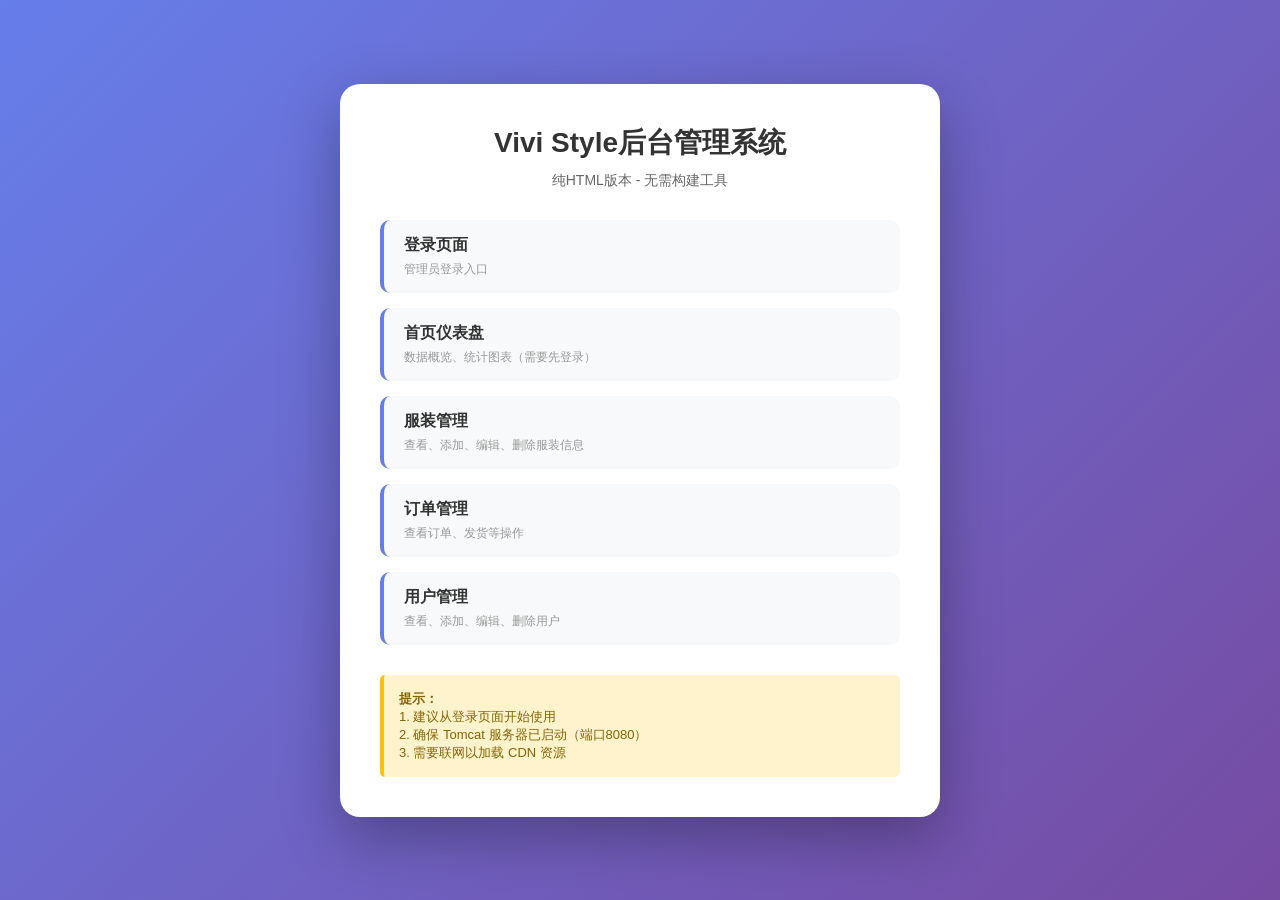
<file: wardrobe_admin/index.html>
<!DOCTYPE html>
<html lang="zh-CN">
<head>
    <meta charset="UTF-8">
    <meta name="viewport" content="width=device-width, initial-scale=1.0">
    <title>Vivi Style后台管理 - 导航</title>
    <style>
        * {
            margin: 0;
            padding: 0;
            box-sizing: border-box;
        }

        body {
            font-family: 'Microsoft YaHei', Arial, sans-serif;
            background: linear-gradient(135deg, #667eea 0%, #764ba2 100%);
            min-height: 100vh;
            display: flex;
            justify-content: center;
            align-items: center;
        }

        .container {
            background: white;
            border-radius: 20px;
            padding: 40px;
            box-shadow: 0 20px 60px rgba(0, 0, 0, 0.3);
            max-width: 600px;
            width: 90%;
        }

        h1 {
            text-align: center;
            color: #333;
            margin-bottom: 10px;
            font-size: 28px;
        }

        .subtitle {
            text-align: center;
            color: #666;
            margin-bottom: 30px;
            font-size: 14px;
        }

        .link-list {
            list-style: none;
        }

        .link-item {
            margin-bottom: 15px;
        }

        .link-item a {
            display: block;
            padding: 15px 20px;
            background: #f8f9fa;
            border-radius: 10px;
            text-decoration: none;
            color: #333;
            transition: all 0.3s ease;
            border-left: 4px solid #667eea;
        }

        .link-item a:hover {
            background: #667eea;
            color: white;
            transform: translateX(10px);
            box-shadow: 0 5px 15px rgba(102, 126, 234, 0.4);
        }

        .link-item .title {
            font-weight: bold;
            font-size: 16px;
            margin-bottom: 5px;
        }

        .link-item .desc {
            font-size: 12px;
            color: #999;
        }

        .link-item a:hover .desc {
            color: #e0e0e0;
        }

        .info {
            margin-top: 30px;
            padding: 15px;
            background: #fff3cd;
            border-left: 4px solid #ffc107;
            border-radius: 5px;
            font-size: 13px;
            color: #856404;
        }
    </style>
</head>
<body>
    <div class="container">
        <h1>Vivi Style后台管理系统</h1>
        <p class="subtitle">纯HTML版本 - 无需构建工具</p>

        <ul class="link-list">
            <li class="link-item">
                <a href="login.html">
                    <div class="title">登录页面</div>
                    <div class="desc">管理员登录入口</div>
                </a>
            </li>
            <li class="link-item">
                <a href="home.html">
                    <div class="title">首页仪表盘</div>
                    <div class="desc">数据概览、统计图表（需要先登录）</div>
                </a>
            </li>
            <li class="link-item">
                <a href="clothes-manage.html">
                    <div class="title">服装管理</div>
                    <div class="desc">查看、添加、编辑、删除服装信息</div>
                </a>
            </li>
            <li class="link-item">
                <a href="order-manage.html">
                    <div class="title">订单管理</div>
                    <div class="desc">查看订单、发货等操作</div>
                </a>
            </li>
            <li class="link-item">
                <a href="user-manage.html">
                    <div class="title">用户管理</div>
                    <div class="desc">查看、添加、编辑、删除用户</div>
                </a>
            </li>
        </ul>

        <div class="info">
            <strong>提示：</strong><br>
            1. 建议从登录页面开始使用<br>
            2. 确保 Tomcat 服务器已启动（端口8080）<br>
            3. 需要联网以加载 CDN 资源
        </div>
    </div>
</body>
</html>
</file>
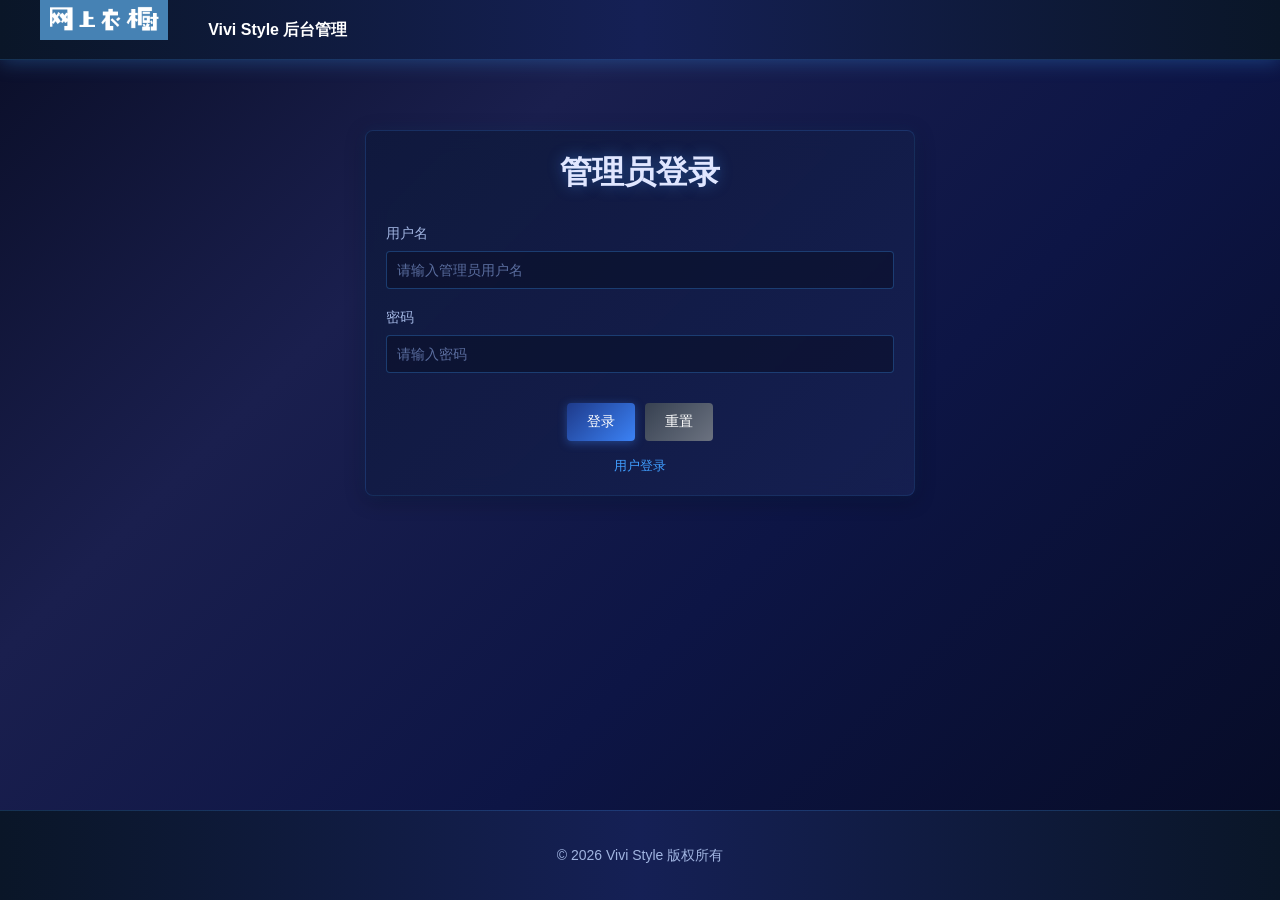
<file: wardrobe_admin/clothes-manage.html>
<!DOCTYPE html>
<html lang="zh-CN">
<head>
    <meta charset="UTF-8">
    <meta name="viewport" content="width=device-width, initial-scale=1.0">
    <title>服装管理 - Vivi Style后台</title>
    <link rel="icon" href="favicon.ico">
    <link rel="stylesheet" href="../wardrobe_user/css/style.css">
    <style>
        .admin-header {
            background-color: #4682B4; height: 60px; display: flex; align-items: center;
            padding: 0 20px; box-shadow: 0 2px 4px rgba(0,0,0,0.1);
        }
        .admin-header .title { color: #fff; font-size: 18px; font-weight: bold; }
        .admin-header .nav-links { margin-left: 40px; display: flex; gap: 20px; }
        .admin-header .nav-links a { color: rgba(255,255,255,0.8); text-decoration: none; font-size: 14px; }
        .admin-header .nav-links a:hover, .admin-header .nav-links a.active { color: #fff; }
        .admin-header .user-info { margin-left: auto; color: #fff; font-size: 13px; }
        .admin-header .user-info a { color: rgba(255,255,255,0.8); text-decoration: none; margin-left: 10px; }
        .admin-header .user-info a:hover { color: #fff; }
        .toolbar { display: flex; justify-content: space-between; align-items: center; margin-bottom: 20px; gap: 10px; flex-wrap: wrap; }
        .toolbar-left { display: flex; align-items: center; gap: 10px; flex-wrap: wrap; }
        .toolbar-left select { padding: 8px 12px; border: 1px solid #dcdfe6; border-radius: 4px; font-size: 14px; color: #606266; }
        .modal-overlay { display: none; position: fixed; top:0; left:0; right:0; bottom:0; background: rgba(0,0,0,0.4); z-index:1000; justify-content:center; align-items:center; }
        .modal-overlay.active { display: flex; }
        .modal-box { background:#fff; border-radius:8px; padding:30px; width:480px; max-width:90%; box-shadow:0 4px 20px rgba(0,0,0,0.2); max-height:90vh; overflow-y:auto; }
        .modal-box h2 { margin-bottom:20px; color:#333; }
        .modal-box .form-group { margin-bottom:15px; }
        .modal-box .form-group select { width:100%; padding:10px; border:1px solid #dcdfe6; border-radius:4px; font-size:14px; }
        .cloth-table { width:100%; border-collapse:collapse; background:#fff; box-shadow:0 2px 12px rgba(0,0,0,0.1); }
        .cloth-table th, .cloth-table td { padding:10px 8px; text-align:left; border-bottom:1px solid #ebeef5; font-size:13px; }
        .cloth-table th { background-color:#f5f7fa; color:#606266; font-weight:bold; }
        .cloth-table tr:hover { background-color:#f5f7fa; }
        .cloth-table .thumb { width:50px; height:50px; object-fit:cover; border-radius:4px; }
        .pagination { display:flex; justify-content:center; align-items:center; gap:5px; margin-top:20px; }
        .pagination button { padding:6px 12px; border:1px solid #dcdfe6; background:#fff; border-radius:4px; cursor:pointer; color:#606266; font-size:13px; }
        .pagination button:hover { border-color:#409EFF; color:#409EFF; }
        .pagination button.active { background:#409EFF; color:#fff; border-color:#409EFF; }
        .pagination button:disabled { opacity:0.5; cursor:not-allowed; }
        .pagination .page-info { margin:0 10px; color:#606266; font-size:13px; }
        .pagination select { padding:6px 8px; border:1px solid #dcdfe6; border-radius:4px; color:#606266; font-size:13px; }
        .action-btn { padding:4px 12px; font-size:12px; cursor:pointer; border:none; border-radius:4px; }
        .action-btn.edit { background-color:#409EFF; color:#fff; }
        .action-btn.edit:hover { background-color:#66b1ff; }
        .action-btn.delete { background-color:#F56C6C; color:#fff; margin-left:4px; }
        .action-btn.delete:hover { background-color:#f78989; }
        .img-preview { max-width:120px; margin-top:8px; border-radius:4px; }
    </style>
</head>
<body>
    <div class="admin-header">
        <span class="title">Vivi Style 后台管理</span>
        <div class="nav-links">
            <a href="home.html">首页</a>
            <a href="clothes-manage.html" class="active">服装管理</a>
            <a href="user-manage.html">用户管理</a>
            <a href="order-manage.html">订单管理</a>
        </div>
        <div class="user-info">
            <span id="admin-username"></span>
            <a href="login.html" onclick="logout()">退出登录</a>
        </div>
    </div>
    <div id="main-container">
        <div class="box-card">
            <div class="toolbar">
                <div class="toolbar-left">
                    <input type="text" id="search-input" class="search-input" placeholder="搜索服装名称" style="width:200px;">
                    <select id="search-type"><option value="">所有类型</option></select>
                    <select id="search-style"><option value="">所有风格</option></select>
                    <button class="el-button el-button--primary search-button" onclick="searchClothes()">搜索</button>
                </div>
                <button class="el-button el-button--primary" onclick="showAddModal()">添加服装</button>
            </div>
            <table class="cloth-table" id="cloth-table">
                <thead>
                    <tr><th>编号</th><th>图片</th><th>名称</th><th>类型</th><th>风格</th><th>价格</th><th>操作</th></tr>
                </thead>
                <tbody id="cloth-tbody"><tr><td colspan="7" class="text-center" style="padding:40px;color:#909399;">加载中...</td></tr></tbody>
            </table>
            <div class="pagination" id="pagination"></div>
        </div>
    </div>

    <div class="modal-overlay" id="add-modal">
        <div class="modal-box">
            <h2>添加服装</h2>
            <form id="add-form" onsubmit="submitAdd(event)">
                <div class="form-group">
                    <label>名称</label>
                    <input type="text" id="add-name" required placeholder="请输入服装名称">
                </div>
                <div class="form-group">
                    <label>类型</label>
                    <select id="add-type" required><option value="">请选择类型</option></select>
                </div>
                <div class="form-group">
                    <label>风格</label>
                    <select id="add-style" required><option value="">请选择风格</option></select>
                </div>
                <div class="form-group">
                    <label>价格</label>
                    <input type="number" id="add-price" step="0.01" required placeholder="请输入价格">
                </div>
                <div class="form-group">
                    <label>图片文件</label>
                    <input type="file" id="add-image" accept="image/*">
                    <div id="add-preview"></div>
                </div>
                <div class="form-actions">
                    <button type="submit" class="el-button el-button--primary">提交</button>
                    <button type="button" class="el-button el-button--info" onclick="closeModal('add-modal')">取消</button>
                </div>
            </form>
        </div>
    </div>

    <div class="modal-overlay" id="edit-modal">
        <div class="modal-box">
            <h2>编辑服装</h2>
            <form id="edit-form" onsubmit="submitEdit(event)">
                <input type="hidden" id="edit-id">
                <div class="form-group">
                    <label>名称</label>
                    <input type="text" id="edit-name" required placeholder="请输入服装名称">
                </div>
                <div class="form-group">
                    <label>类型</label>
                    <select id="edit-type" required><option value="">请选择类型</option></select>
                </div>
                <div class="form-group">
                    <label>风格</label>
                    <select id="edit-style" required><option value="">请选择风格</option></select>
                </div>
                <div class="form-group">
                    <label>价格</label>
                    <input type="number" id="edit-price" step="0.01" required placeholder="请输入价格">
                </div>
                <div class="form-group">
                    <label>更换图片（可选）</label>
                    <input type="file" id="edit-image" accept="image/*">
                    <div id="edit-preview"></div>
                </div>
                <div class="form-actions">
                    <button type="submit" class="el-button el-button--primary">保存</button>
                    <button type="button" class="el-button el-button--info" onclick="closeModal('edit-modal')">取消</button>
                </div>
            </form>
        </div>
    </div>

    <script src="admin-config.js"></script>
    <script src="admin-utils.js"></script>
    <script src="admin-api.js"></script>
    <script>
        var allClothes = [], allTypes = [], allStyles = [];
        var currentPage = 1, pageSize = 10;
        var selectedAddFile = null, selectedEditFile = null, editingId = null;

        function showMsg(msg, type) {
            var e = document.querySelector('.alert'); if (e) e.remove();
            var d = document.createElement('div'); d.className = 'alert alert-' + type; d.textContent = msg;
            document.body.insertBefore(d, document.body.firstChild);
            setTimeout(function(){ d.remove(); }, 3000);
        }

        function checkPermission() {
            var u = AdminUtils.getUser();
            if (!u) { window.location.href = 'login.html'; return false; }
            if (u.role !== 1) { showMsg('无权限', 'error'); setTimeout(function(){ window.location.href='../wardrobe_user/home.html'; },1500); return false; }
            document.getElementById('admin-username').textContent = u.userName + '，欢迎你';
            return true;
        }

        function logout() { AdminUtils.logout(); }

        function renderTable(list) {
            var tbody = document.getElementById('cloth-tbody');
            if (!list || list.length === 0) {
                tbody.innerHTML = '<tr><td colspan="7" class="text-center" style="padding:40px;color:#909399;">暂无数据</td></tr>';
                return;
            }
            tbody.innerHTML = list.map(function(c) {
                return '<tr><td>' + c.id + '</td>' +
                    '<td><img class="thumb" src="' + ADMIN_CONFIG.IMAGE_BASE_URL + c.image + '" onerror="this.src=\'../wardrobe_user/assets/logo.png\'"></td>' +
                    '<td>' + esc(c.clothName) + '</td>' +
                    '<td>' + esc(c.typeName) + '</td>' +
                    '<td>' + esc(c.style) + '</td>' +
                    '<td>￥' + parseFloat(c.price).toFixed(2) + '</td>' +
                    '<td><button class="action-btn edit" onclick="editCloth(' + c.id + ')">编辑</button>' +
                    '<button class="action-btn delete" onclick="deleteCloth(' + c.id + ')">删除</button></td></tr>';
            }).join('');
        }

        function esc(s) { return s ? String(s).replace(/&/g,'&amp;').replace(/</g,'&lt;').replace(/>/g,'&gt;').replace(/"/g,'&quot;') : ''; }

        function renderPagination(total) {
            var tp = Math.ceil(total / pageSize) || 1;
            var c = document.getElementById('pagination');
            if (tp <= 1) { c.innerHTML = '<span class="page-info">共 ' + total + ' 条</span>'; return; }
            var h = '<span class="page-info">共 ' + total + ' 条</span>';
            h += '<button onclick="goPage(1)"' + (currentPage===1?' disabled':'') + '>首页</button>';
            h += '<button onclick="goPage('+(currentPage-1)+')"' + (currentPage===1?' disabled':'') + '>上一页</button>';
            var s = Math.max(1, currentPage-2), e = Math.min(tp, s+4);
            for (var i = s; i <= e; i++) h += '<button class="'+(i===currentPage?'active':'')+'" onclick="goPage('+i+')">'+i+'</button>';
            h += '<button onclick="goPage('+(currentPage+1)+')"'+(currentPage===tp?' disabled':'')+'>下一页</button>';
            h += '<button onclick="goPage('+tp+')"'+(currentPage===tp?' disabled':'')+'>末页</button>';
            h += '<select onchange="pageSize=parseInt(this.value);currentPage=1;applyPage()">';
            [5,10,20].forEach(function(s){ h += '<option value="'+s+'"'+(pageSize===s?' selected':'')+'>'+s+'条/页</option>'; });
            h += '</select>';
            c.innerHTML = h;
        }

        function goPage(p) { currentPage = p; applyPage(); }

        function applyPage() {
            var start = (currentPage-1)*pageSize;
            renderTable(allClothes.slice(start, start+pageSize));
            renderPagination(allClothes.length);
        }

        async function loadClothes() {
            try { allClothes = await AdminAPI.getAllClothes() || []; currentPage = 1; applyPage(); }
            catch(e) { showMsg('获取服装列表失败', 'error'); }
        }

        async function loadFilters() {
            try {
                var types = await AdminAPI.allTypes();
                allTypes = types || [];
                var styles = await AdminAPI.allStyles();
                allStyles = styles || [];
                var opts = ['search-type','add-type','edit-type'];
                opts.forEach(function(id) {
                    var sel = document.getElementById(id);
                    sel.innerHTML = '<option value="">' + (id==='search-type'?'所有类型':'请选择类型') + '</option>';
                    allTypes.forEach(function(t){ sel.innerHTML += '<option value="'+t.id+'">'+esc(t.typeName)+'</option>'; });
                });
                var opts2 = ['search-style','add-style','edit-style'];
                opts2.forEach(function(id) {
                    var sel = document.getElementById(id);
                    sel.innerHTML = '<option value="">' + (id==='search-style'?'所有风格':'请选择风格') + '</option>';
                    allStyles.forEach(function(s){ sel.innerHTML += '<option value="'+esc(s)+'">'+esc(s)+'</option>'; });
                });
            } catch(e) { console.error('load filters error', e); }
        }

        async function searchClothes() {
            var name = document.getElementById('search-input').value.trim();
            var type = document.getElementById('search-type').value;
            var style = document.getElementById('search-style').value;
            if (!name && !type && !style) { loadClothes(); return; }

            try {
                // 支持多关键词搜索（空格分隔）
                var keywords = name.split(/\s+/).filter(function(k) { return k.length > 0; });
                var allResults = [];

                if (keywords.length > 1) {
                    // 多关键词：对每个关键词进行搜索
                    for (var i = 0; i < keywords.length; i++) {
                        var results = await AdminAPI.searchClothes({clothName: keywords[i], type: type, style: style}) || [];
                        allResults = allResults.concat(results);
                    }
                    // 去重
                    var seen = {};
                    allResults = allResults.filter(function(item) {
                        if (seen[item.id]) return false;
                        seen[item.id] = true;
                        return true;
                    });
                    // 按相关性排序
                    allResults.sort(function(a, b) {
                        var aMatch = keywords.filter(function(k) { return a.clothName.toLowerCase().includes(k.toLowerCase()); }).length;
                        var bMatch = keywords.filter(function(k) { return b.clothName.toLowerCase().includes(k.toLowerCase()); }).length;
                        return bMatch - aMatch;
                    });
                } else {
                    allResults = await AdminAPI.searchClothes({clothName: name, type: type, style: style}) || [];
                }

                allClothes = allResults;
                currentPage = 1; applyPage();
            } catch(e) { showMsg('搜索失败', 'error'); }
        }

        function showAddModal() {
            document.getElementById('add-form').reset();
            document.getElementById('add-preview').innerHTML = '';
            selectedAddFile = null;
            document.getElementById('add-modal').classList.add('active');
        }

        function closeModal(id) { document.getElementById(id).classList.remove('active'); }

        document.getElementById('add-image').addEventListener('change', function(e) {
            var f = e.target.files[0]; if (!f) return;
            selectedAddFile = f;
            var r = new FileReader();
            r.onload = function(ev) { document.getElementById('add-preview').innerHTML = '<img class="img-preview" src="'+ev.target.result+'">'; };
            r.readAsDataURL(f);
        });

        document.getElementById('edit-image').addEventListener('change', function(e) {
            var f = e.target.files[0]; if (!f) return;
            selectedEditFile = f;
            var r = new FileReader();
            r.onload = function(ev) { document.getElementById('edit-preview').innerHTML = '<img class="img-preview" src="'+ev.target.result+'">'; };
            r.readAsDataURL(f);
        });

        async function submitAdd(e) {
            e.preventDefault();
            var name = document.getElementById('add-name').value.trim();
            var typeId = document.getElementById('add-type').value;
            var style = document.getElementById('add-style').value;
            var price = document.getElementById('add-price').value;
            if (!name || !typeId || !style || !price) { showMsg('请填写完整信息', 'error'); return; }

            if (selectedAddFile) {
                try {
                    var uploadRes = await AdminAPI.uploadImage(selectedAddFile);
                    if (uploadRes && uploadRes.fileName) {
                        var data = { clothName: name, typeId: parseInt(typeId), style: style, price: parseFloat(price), image: uploadRes.fileName };
                        var res = await AdminAPI.addClothes(data);
                        showMsg(res || '添加成功', 'success');
                        closeModal('add-modal');
                        loadClothes();
                        return;
                    }
                } catch(e) { showMsg('上传图片失败', 'error'); return; }
            }
            var data = { clothName: name, typeId: parseInt(typeId), style: style, price: parseFloat(price) };
            try {
                var res = await AdminAPI.addClothes(data);
                showMsg(res || '添加成功', 'success');
                closeModal('add-modal');
                loadClothes();
            } catch(e) { showMsg('添加失败', 'error'); }
        }

        async function editCloth(id) {
            var c = allClothes.find(function(x){ return x.id === id; });
            if (!c) return;
            editingId = id;
            document.getElementById('edit-id').value = id;
            document.getElementById('edit-name').value = c.clothName;
            document.getElementById('edit-type').value = c.typeId || '';
            document.getElementById('edit-style').value = c.style || '';
            document.getElementById('edit-price').value = c.price;
            document.getElementById('edit-preview').innerHTML = '<img class="img-preview" src="'+ADMIN_CONFIG.IMAGE_BASE_URL+c.image+'">';
            selectedEditFile = null;
            document.getElementById('edit-image').value = '';
            document.getElementById('edit-modal').classList.add('active');
        }

        async function submitEdit(e) {
            e.preventDefault();
            var id = parseInt(document.getElementById('edit-id').value);
            var name = document.getElementById('edit-name').value.trim();
            var typeId = document.getElementById('edit-type').value;
            var style = document.getElementById('edit-style').value;
            var price = document.getElementById('edit-price').value;
            if (!name || !typeId || !style || !price) { showMsg('请填写完整信息', 'error'); return; }

            var data = { id: id, clothName: name, typeId: parseInt(typeId), style: style, price: parseFloat(price) };

            if (selectedEditFile) {
                try {
                    var uploadRes = await AdminAPI.uploadImage(selectedEditFile);
                    if (uploadRes && uploadRes.fileName) data.image = uploadRes.fileName;
                } catch(e) { showMsg('上传图片失败', 'error'); return; }
            }

            try {
                var res = await AdminAPI.updateClothes(data);
                showMsg(res || '修改成功', 'success');
                closeModal('edit-modal');
                loadClothes();
            } catch(e) { showMsg('修改失败', 'error'); }
        }

        async function deleteCloth(id) {
            if (!confirm('确定要删除该服装吗？')) return;
            try {
                var res = await AdminAPI.delClothes(id);
                showMsg(res || '删除成功', 'success');
                loadClothes();
            } catch(e) { showMsg('删除失败', 'error'); }
        }

        document.addEventListener('DOMContentLoaded', function() {
            if (!checkPermission()) return;
            loadFilters();
            loadClothes();
            document.getElementById('search-input').addEventListener('keypress', function(e) { if (e.key==='Enter') searchClothes(); });
        });
    </script>
</body>
</html>
</file>
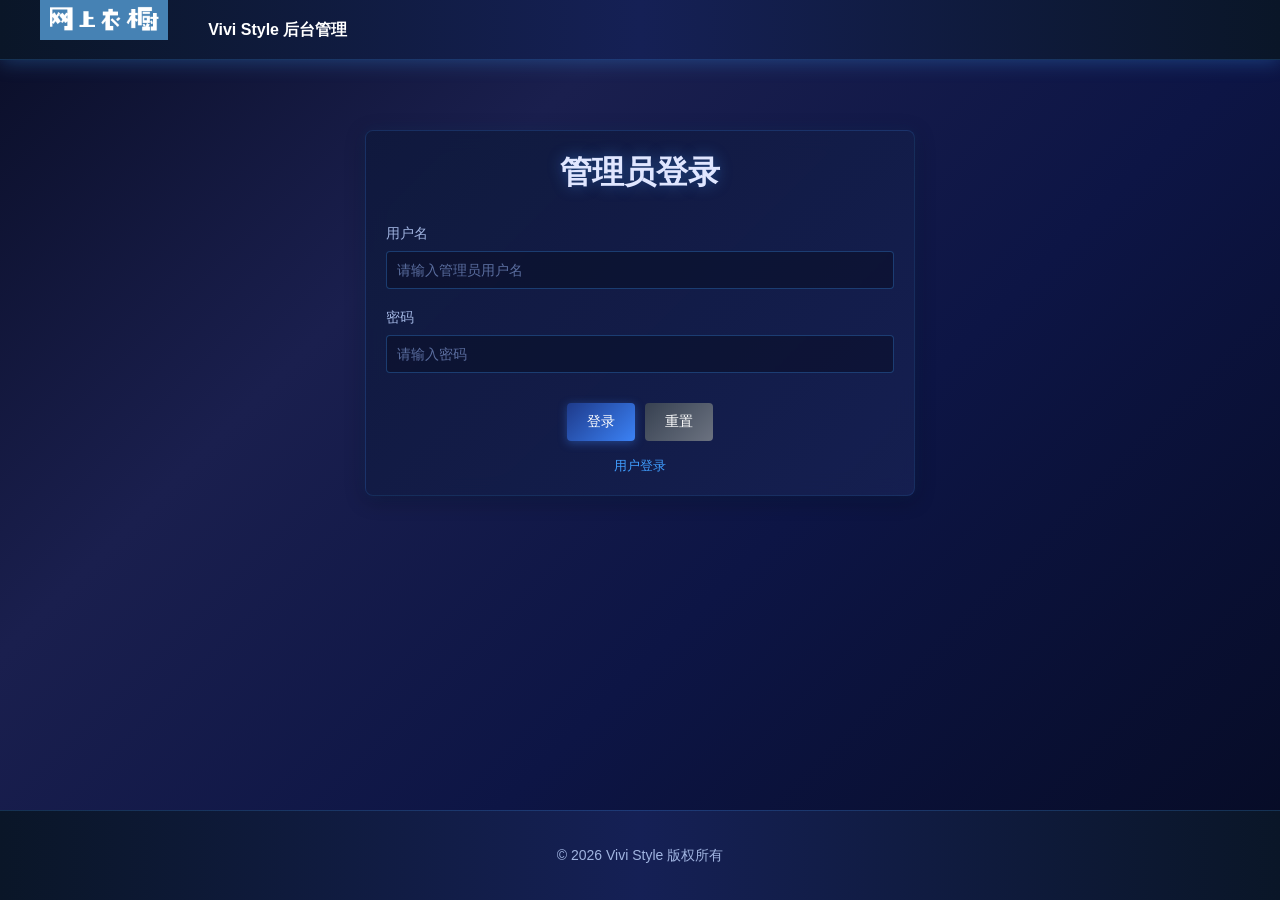
<file: wardrobe_admin/login.html>
<!DOCTYPE html>
<html lang="zh-CN">
<head>
    <meta charset="UTF-8">
    <meta name="viewport" content="width=device-width, initial-scale=1.0">
    <title>管理员登录 - Vivi Style</title>
    <link rel="icon" href="favicon.ico">
    <link rel="stylesheet" href="../wardrobe_user/css/style.css?v=3.0">
</head>
<body>
    <div id="app">
        <div id="header-container">
            <header class="el-header">
                <ul class="el-menu">
                    <li class="el-menu-item index-0">
                        <img style="height: 40px;" src="../wardrobe_user/assets/logo.png" alt="Vivi Style"/>
                    </li>
                    <li class="el-menu-item index-1" style="color:#fff;font-size:16px;font-weight:bold;">Vivi Style 后台管理</li>
                </ul>
            </header>
        </div>

        <main id="main-container">
            <div class="login-container">
                <div class="box-card">
                    <h1>管理员登录</h1>
                    <form id="login-form" onsubmit="handleLogin(event)">
                        <div class="form-group">
                            <label for="userInfo">用户名</label>
                            <input type="text" id="userInfo" name="userInfo" required placeholder="请输入管理员用户名"/>
                        </div>
                        <div class="form-group">
                            <label for="password">密码</label>
                            <input type="password" id="password" name="password" required placeholder="请输入密码"/>
                        </div>
                        <div id="login-error" style="color:#F56C6C;font-size:13px;margin-bottom:10px;display:none;"></div>
                        <div class="form-actions">
                            <button type="submit" class="el-button el-button--primary">登录</button>
                            <button type="button" class="el-button el-button--info" onclick="resetForm()">重置</button>
                        </div>
                        <div style="text-align: center; margin-top: 15px;">
                            <a href="../wardrobe_user/login.html" style="color: #409EFF; font-size: 13px; text-decoration: none;">用户登录</a>
                        </div>
                    </form>
                </div>
            </div>
        </main>

        <div id="footer-container">
            <footer class="el-footer">
                <div class="footer">
                    <div class="footer-container">
                        <p>&copy; 2026 Vivi Style 版权所有</p>
                    </div>
                </div>
            </footer>
        </div>
    </div>

    <script src="admin-config.js"></script>
    <script src="admin-utils.js"></script>
    <script src="admin-api.js"></script>
    <script>
        async function handleLogin(event) {
            event.preventDefault();
            var userInfo = document.getElementById('userInfo').value.trim();
            var password = document.getElementById('password').value.trim();
            var errorDiv = document.getElementById('login-error');

            if (!userInfo || !password) {
                errorDiv.textContent = '请输入用户名和密码';
                errorDiv.style.display = 'block';
                return;
            }

            errorDiv.style.display = 'none';

            try {
                var res = await AdminAPI.login(userInfo, password);

                if (res && typeof res === 'object' && res.userName) {
                    if (res.role !== 1) {
                        errorDiv.textContent = '该账号无管理员权限';
                        errorDiv.style.display = 'block';
                        return;
                    }
                    AdminUtils.setUser(res);
                    showMsg('登录成功！', 'success');
                    setTimeout(function() {
                        window.location.href = 'home.html';
                    }, 800);
                } else {
                    errorDiv.textContent = res || '用户名或密码错误';
                    errorDiv.style.display = 'block';
                }
            } catch (error) {
                console.error('Login failed:', error);
                errorDiv.textContent = '登录失败，请检查网络连接';
                errorDiv.style.display = 'block';
            }
        }

        function resetForm() {
            document.getElementById('login-form').reset();
            document.getElementById('login-error').style.display = 'none';
        }

        function showMsg(msg, type) {
            var existing = document.querySelector('.alert');
            if (existing) existing.remove();
            var div = document.createElement('div');
            div.className = 'alert alert-' + type;
            div.textContent = msg;
            document.body.insertBefore(div, document.body.firstChild);
            setTimeout(function() { div.remove(); }, 2000);
        }

        document.addEventListener('DOMContentLoaded', function() {
            if (AdminUtils.isAuthenticated()) {
                window.location.href = 'home.html';
            }
        });
    </script>
</body>
</html>
</file>
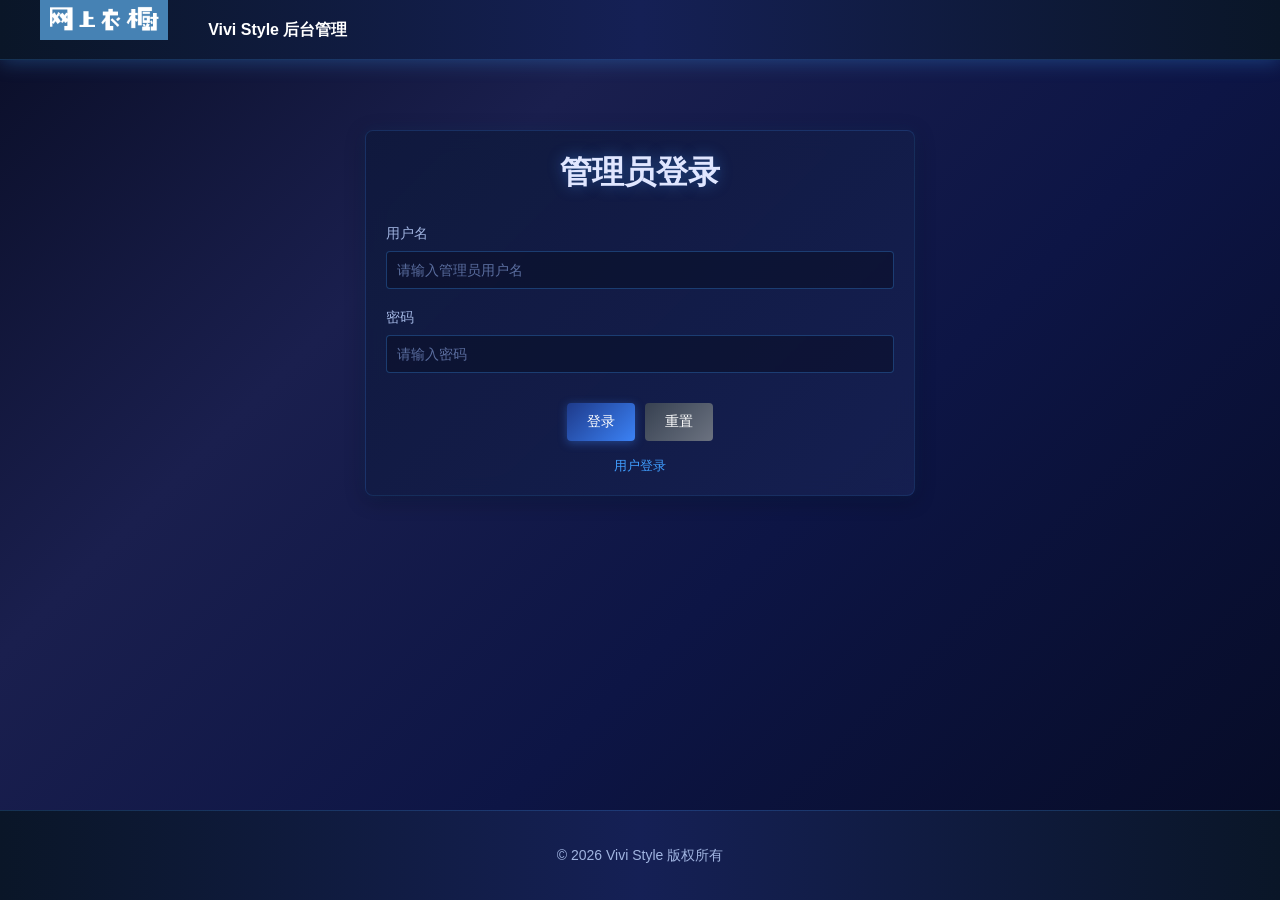
<file: wardrobe_admin/order-manage.html>
<!DOCTYPE html>
<html lang="zh-CN">
<head>
    <meta charset="UTF-8">
    <meta name="viewport" content="width=device-width, initial-scale=1.0">
    <title>订单管理 - Vivi Style后台</title>
    <link rel="icon" href="favicon.ico">
    <link rel="stylesheet" href="../wardrobe_user/css/style.css">
    <style>
        .admin-header { background-color: #4682B4; height: 60px; display: flex; align-items: center; padding: 0 20px; box-shadow: 0 2px 4px rgba(0,0,0,0.1); }
        .admin-header .title { color: #fff; font-size: 18px; font-weight: bold; }
        .admin-header .nav-links { margin-left: 40px; display: flex; gap: 20px; }
        .admin-header .nav-links a { color: rgba(255,255,255,0.8); text-decoration: none; font-size: 14px; }
        .admin-header .nav-links a:hover, .admin-header .nav-links a.active { color: #fff; }
        .admin-header .user-info { margin-left: auto; color: #fff; font-size: 13px; }
        .admin-header .user-info a { color: rgba(255,255,255,0.8); text-decoration: none; margin-left: 10px; }
        .admin-header .user-info a:hover { color: #fff; }
        .toolbar { display: flex; justify-content: space-between; align-items: center; margin-bottom: 20px; gap: 10px; flex-wrap: wrap; }
        .toolbar-left { display: flex; align-items: center; gap: 10px; flex-wrap: wrap; }
        .toolbar-left select { padding: 8px 12px; border: 1px solid #dcdfe6; border-radius: 4px; font-size: 14px; color: #606266; }
        .order-table { width: 100%; border-collapse: collapse; background: #fff; box-shadow: 0 2px 12px rgba(0,0,0,0.1); }
        .order-table th, .order-table td { padding: 10px 8px; text-align: left; border-bottom: 1px solid #ebeef5; font-size: 13px; }
        .order-table th { background-color: #f5f7fa; color: #606266; font-weight: bold; }
        .order-table tr:hover { background-color: #f5f7fa; }
        .order-table .clothes-details-cell { max-width: 200px; white-space: nowrap; overflow: hidden; text-overflow: ellipsis; }
        .status-tag { display: inline-block; padding: 3px 10px; border-radius: 10px; font-size: 12px; }
        .status-tag.unpaid { background-color: #fdf6ec; color: #e6a23c; border: 1px solid #faecd8; }
        .status-tag.undelivered { background-color: #f0f9eb; color: #67c23a; border: 1px solid #e1f3d8; }
        .status-tag.shipped { background-color: #ecf5ff; color: #409eff; border: 1px solid #d9ecff; }
        .status-tag.received { background-color: #f4f4f5; color: #909399; border: 1px solid #e9e9eb; }
        .action-btn { padding: 4px 12px; font-size: 12px; cursor: pointer; border: none; border-radius: 4px; }
        .action-btn.ship { background-color: #67c23a; color: #fff; }
        .action-btn.ship:hover { background-color: #85ce61; }
        .action-btn.delete { background-color: #F56C6C; color: #fff; margin-left: 4px; }
        .action-btn.delete:hover { background-color: #f78989; }
        .action-btn:disabled { opacity: 0.5; cursor: not-allowed; }
        .pagination { display: flex; justify-content: center; align-items: center; gap: 5px; margin-top: 20px; }
        .pagination button { padding: 6px 12px; border: 1px solid #dcdfe6; background: #fff; border-radius: 4px; cursor: pointer; color: #606266; font-size: 13px; }
        .pagination button:hover { border-color: #409EFF; color: #409EFF; }
        .pagination button.active { background: #409EFF; color: #fff; border-color: #409EFF; }
        .pagination button:disabled { opacity: 0.5; cursor: not-allowed; }
        .pagination .page-info { margin: 0 10px; color: #606266; font-size: 13px; }
        .pagination select { padding: 6px 8px; border: 1px solid #dcdfe6; border-radius: 4px; color: #606266; font-size: 13px; }
        .order-detail-modal { display: none; position: fixed; top:0; left:0; right:0; bottom:0; background: rgba(0,0,0,0.4); z-index:1000; justify-content:center; align-items:center; }
        .order-detail-modal.active { display: flex; }
        .detail-box { background:#fff; border-radius:8px; padding:30px; width:600px; max-width:90%; box-shadow:0 4px 20px rgba(0,0,0,0.2); max-height:80vh; overflow-y:auto; }
        .detail-box h2 { margin-bottom:20px; color:#333; }
        .detail-table { width:100%; }
        .detail-table td { padding:8px 10px; font-size:13px; border-bottom:1px solid #ebeef5; }
        .detail-table td:first-child { color:#909399; width:100px; }
    </style>
</head>
<body>
    <div class="admin-header">
        <span class="title">Vivi Style 后台管理</span>
        <div class="nav-links">
            <a href="home.html">首页</a>
            <a href="clothes-manage.html">服装管理</a>
            <a href="user-manage.html">用户管理</a>
            <a href="order-manage.html" class="active">订单管理</a>
        </div>
        <div class="user-info">
            <span id="admin-username"></span>
            <a href="login.html" onclick="logout()">退出登录</a>
        </div>
    </div>
    <div id="main-container">
        <div class="box-card">
            <div class="toolbar">
                <div class="toolbar-left">
                    <input type="text" id="search-input" class="search-input" placeholder="搜索用户名" style="width:180px;">
                    <select id="search-status">
                        <option value="">所有状态</option>
                        <option value="0">未付款</option>
                        <option value="1">未发货</option>
                        <option value="2">已发货</option>
                        <option value="3">已收货</option>
                    </select>
                    <button class="el-button el-button--primary search-button" onclick="searchOrders()">搜索</button>
                </div>
            </div>
            <table class="order-table" id="order-table">
                <thead>
                    <tr><th>编号</th><th>用户</th><th>服装详情</th><th>金额</th><th>状态</th><th>收货地址</th><th>下单时间</th><th>操作</th></tr>
                </thead>
                <tbody id="order-tbody"><tr><td colspan="8" class="text-center" style="padding:40px;color:#909399;">加载中...</td></tr></tbody>
            </table>
            <div class="pagination" id="pagination"></div>
        </div>
    </div>

    <div class="order-detail-modal" id="detail-modal">
        <div class="detail-box">
            <h2>订单详情</h2>
            <table class="detail-table" id="detail-table"></table>
            <div style="text-align:center;margin-top:20px;">
                <button class="el-button el-button--info" onclick="document.getElementById('detail-modal').classList.remove('active')">关闭</button>
            </div>
        </div>
    </div>

    <script src="admin-config.js"></script>
    <script src="admin-utils.js"></script>
    <script src="admin-api.js"></script>
    <script>
        var allOrders = [];
        var currentPage = 1, pageSize = 10;
        var orderList = [];

        function showMsg(msg, type) {
            var e = document.querySelector('.alert'); if (e) e.remove();
            var d = document.createElement('div'); d.className = 'alert alert-' + type; d.textContent = msg;
            document.body.insertBefore(d, document.body.firstChild);
            setTimeout(function(){ d.remove(); }, 3000);
        }

        function checkPermission() {
            var u = AdminUtils.getUser();
            if (!u) { window.location.href = 'login.html'; return false; }
            if (u.role !== 1) { showMsg('无权限', 'error'); setTimeout(function(){ window.location.href='../wardrobe_user/home.html'; },1500); return false; }
            document.getElementById('admin-username').textContent = u.userName + '，欢迎你';
            return true;
        }

        function logout() { AdminUtils.logout(); }

        function statusText(s) {
            var map = { '0': '未付款', '1': '未发货', '2': '已发货', '3': '已收货' };
            return map[s] || '未知';
        }

        function statusClass(s) {
            var map = { '0': 'unpaid', '1': 'undelivered', '2': 'shipped', '3': 'received' };
            return map[s] || '';
        }

        function esc(s) { return s ? String(s).replace(/&/g,'&amp;').replace(/</g,'&lt;').replace(/>/g,'&gt;').replace(/"/g,'&quot;') : ''; }

        function renderTable(list) {
            var tbody = document.getElementById('order-tbody');
            if (!list || list.length === 0) {
                tbody.innerHTML = '<tr><td colspan="8" class="text-center" style="padding:40px;color:#909399;">暂无数据</td></tr>';
                return;
            }
            tbody.innerHTML = list.map(function(o) {
                var st = o.status != null ? String(o.status) : '0';
                var actions = '';
                if (st === '1') {
                    actions += '<button class="action-btn ship" onclick="shipOrder(' + o.id + ')">发货</button>';
                }
                actions += '<button class="action-btn delete" onclick="deleteOrder(' + o.id + ')">删除</button>';
                return '<tr>' +
                    '<td>' + (o.id != null ? o.id : '-') + '</td>' +
                    '<td>' + esc(o.user) + '</td>' +
                    '<td class="clothes-details-cell" title="' + esc(o.clothesDetails) + '">' + esc(o.clothesDetails) + '</td>' +
                    '<td>￥' + (o.price != null ? parseFloat(o.price).toFixed(2) : '0.00') + '</td>' +
                    '<td><span class="status-tag ' + statusClass(st) + '">' + statusText(st) + '</span></td>' +
                    '<td>' + esc(o.address) + '</td>' +
                    '<td>' + (o.time ? o.time.replace('T', ' ').substring(0, 16) : '-') + '</td>' +
                    '<td>' + actions + '</td></tr>';
            }).join('');
        }

        function renderPagination(total) {
            var tp = Math.ceil(total / pageSize) || 1;
            var c = document.getElementById('pagination');
            if (tp <= 1) { c.innerHTML = '<span class="page-info">共 ' + total + ' 条</span>'; return; }
            var h = '<span class="page-info">共 ' + total + ' 条</span>';
            h += '<button onclick="goPage(1)"' + (currentPage===1?' disabled':'') + '>首页</button>';
            h += '<button onclick="goPage('+(currentPage-1)+')"' + (currentPage===1?' disabled':'') + '>上一页</button>';
            var s = Math.max(1, currentPage-2), e = Math.min(tp, s+4);
            for (var i = s; i <= e; i++) h += '<button class="'+(i===currentPage?'active':'')+'" onclick="goPage('+i+')">'+i+'</button>';
            h += '<button onclick="goPage('+(currentPage+1)+')"'+(currentPage===tp?' disabled':'')+'>下一页</button>';
            h += '<button onclick="goPage('+tp+')"'+(currentPage===tp?' disabled':'')+'>末页</button>';
            h += '<select onchange="pageSize=parseInt(this.value);currentPage=1;applyPage()">';
            [5,10,20].forEach(function(s){ h += '<option value="'+s+'"'+(pageSize===s?' selected':'')+'>'+s+'条/页</option>'; });
            h += '</select>';
            c.innerHTML = h;
        }

        function goPage(p) { currentPage = p; applyPage(); }

        function applyPage() {
            var start = (currentPage-1)*pageSize;
            renderTable(orderList.slice(start, start+pageSize));
            renderPagination(orderList.length);
        }

        async function loadOrders() {
            try {
                allOrders = await AdminAPI.getAllOrders() || [];
                orderList = allOrders.slice();
                currentPage = 1;
                applyPage();
            } catch(e) { showMsg('获取订单列表失败', 'error'); }
        }

        async function searchOrders() {
            var userName = document.getElementById('search-input').value.trim();
            var status = document.getElementById('search-status').value;
            if (!userName && !status) { orderList = allOrders.slice(); currentPage = 1; applyPage(); return; }
            try {
                var params = {};
                if (userName) params.userName = userName;
                if (status) params.status = status;
                var res = await AdminAPI.get('/searchOrder', params);
                orderList = res || [];
                currentPage = 1;
                applyPage();
            } catch(e) { showMsg('搜索失败', 'error'); }
        }

        async function shipOrder(id) {
            if (!confirm('确定要发货该订单吗？')) return;
            try {
                var res = await AdminAPI.updateOrderStatus(id);
                showMsg(res || '发货成功', 'success');
                loadOrders();
            } catch(e) { showMsg('发货失败', 'error'); }
        }

        async function deleteOrder(id) {
            if (!confirm('确定要删除该订单吗？')) return;
            try {
                var res = await AdminAPI.delOrder(id);
                showMsg(res || '删除成功', 'success');
                loadOrders();
            } catch(e) { showMsg('删除失败', 'error'); }
        }

        document.addEventListener('DOMContentLoaded', function() {
            if (!checkPermission()) return;
            loadOrders();
            document.getElementById('search-input').addEventListener('keypress', function(e) { if (e.key==='Enter') searchOrders(); });
        });
    </script>
</body>
</html>
</file>
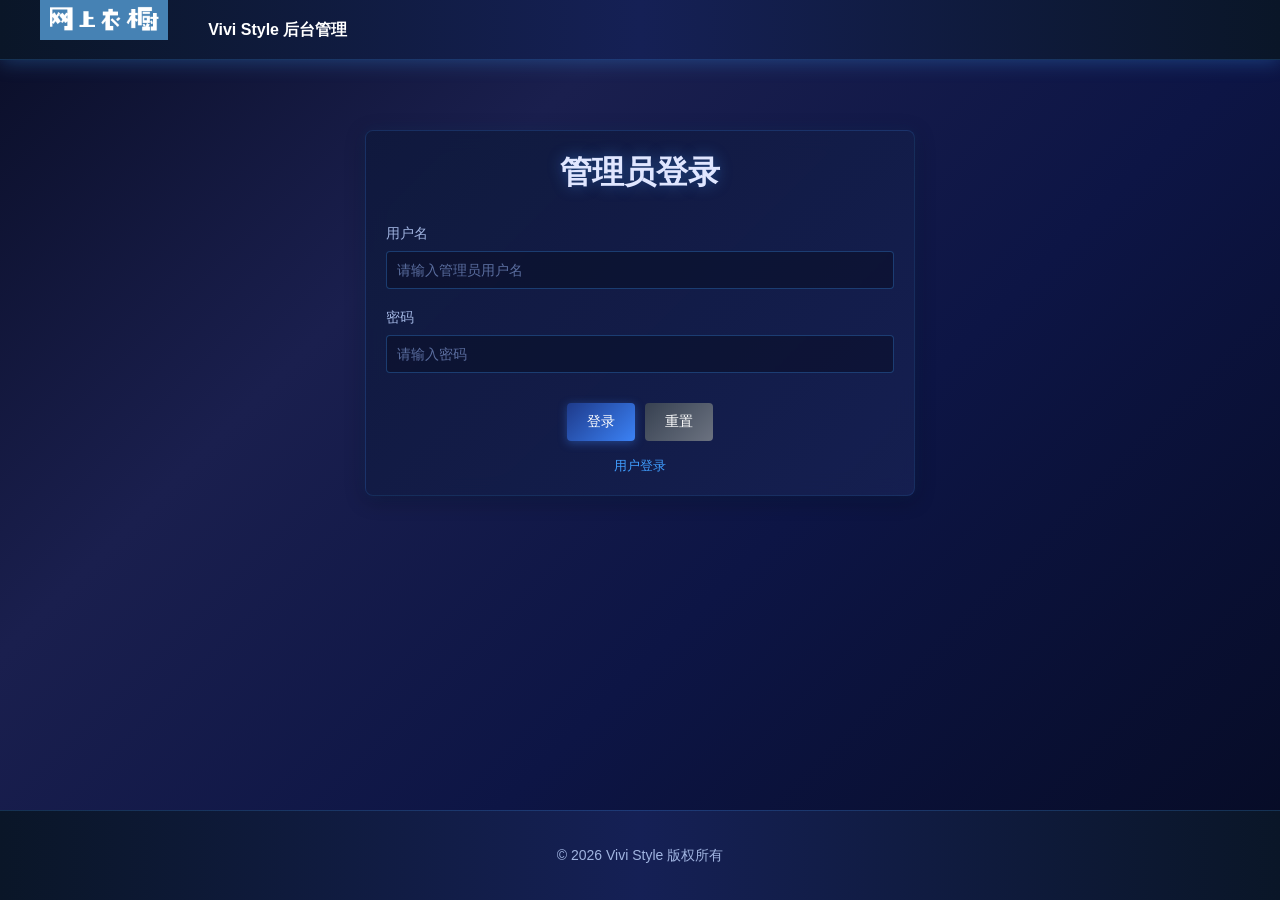
<file: wardrobe_admin/user-manage.html>
<!DOCTYPE html>
<html lang="zh-CN">
<head>
    <meta charset="UTF-8">
    <meta name="viewport" content="width=device-width, initial-scale=1.0">
    <title>用户管理 - Vivi Style后台</title>
    <link rel="icon" href="favicon.ico">
    <link rel="stylesheet" href="../wardrobe_user/css/style.css">
    <style>
        .admin-header {
            background-color: #4682B4;
            height: 60px;
            display: flex;
            align-items: center;
            padding: 0 20px;
            box-shadow: 0 2px 4px rgba(0,0,0,0.1);
        }
        .admin-header .title {
            color: #fff;
            font-size: 18px;
            font-weight: bold;
        }
        .admin-header .nav-links {
            margin-left: 40px;
            display: flex;
            gap: 20px;
        }
        .admin-header .nav-links a {
            color: rgba(255,255,255,0.8);
            text-decoration: none;
            font-size: 14px;
            transition: color 0.3s;
        }
        .admin-header .nav-links a:hover,
        .admin-header .nav-links a.active {
            color: #fff;
        }
        .admin-header .user-info {
            margin-left: auto;
            color: #fff;
            font-size: 13px;
        }
        .admin-header .user-info a {
            color: rgba(255,255,255,0.8);
            text-decoration: none;
            margin-left: 10px;
        }
        .admin-header .user-info a:hover {
            color: #fff;
        }
        .toolbar {
            display: flex;
            justify-content: space-between;
            align-items: center;
            margin-bottom: 20px;
        }
        .toolbar-left {
            display: flex;
            align-items: center;
            gap: 10px;
        }
        .modal-overlay {
            display: none;
            position: fixed;
            top: 0; left: 0; right: 0; bottom: 0;
            background: rgba(0,0,0,0.4);
            z-index: 1000;
            justify-content: center;
            align-items: center;
        }
        .modal-overlay.active {
            display: flex;
        }
        .modal-box {
            background: #fff;
            border-radius: 8px;
            padding: 30px;
            width: 420px;
            max-width: 90%;
            box-shadow: 0 4px 20px rgba(0,0,0,0.2);
        }
        .modal-box h2 {
            margin-bottom: 20px;
            color: #333;
        }
        .modal-box .form-actions {
            margin-top: 20px;
        }
        .modal-box .form-group {
            margin-bottom: 15px;
        }
        .user-table {
            width: 100%;
            border-collapse: collapse;
            background: #fff;
            box-shadow: 0 2px 12px rgba(0, 0, 0, 0.1);
        }
        .user-table th, .user-table td {
            padding: 12px 10px;
            text-align: left;
            border-bottom: 1px solid #ebeef5;
        }
        .user-table th {
            background-color: #f5f7fa;
            color: #606266;
            font-weight: bold;
        }
        .user-table tr:hover {
            background-color: #f5f7fa;
        }
        .pagination {
            display: flex;
            justify-content: center;
            align-items: center;
            gap: 5px;
            margin-top: 20px;
        }
        .pagination button {
            padding: 6px 12px;
            border: 1px solid #dcdfe6;
            background: #fff;
            border-radius: 4px;
            cursor: pointer;
            color: #606266;
            font-size: 13px;
        }
        .pagination button:hover {
            border-color: #409EFF;
            color: #409EFF;
        }
        .pagination button.active {
            background: #409EFF;
            color: #fff;
            border-color: #409EFF;
        }
        .pagination button:disabled {
            opacity: 0.5;
            cursor: not-allowed;
        }
        .pagination .page-info {
            margin: 0 10px;
            color: #606266;
            font-size: 13px;
        }
        .action-btn {
            padding: 5px 14px;
            font-size: 12px;
            cursor: pointer;
            border: none;
            border-radius: 4px;
            transition: all 0.3s;
        }
        .action-btn.edit {
            background-color: #409EFF;
            color: #fff;
        }
        .action-btn.edit:hover {
            background-color: #66b1ff;
        }
        .action-btn.delete {
            background-color: #F56C6C;
            color: #fff;
            margin-left: 5px;
        }
        .action-btn.delete:hover {
            background-color: #f78989;
        }
        .pagination select {
            padding: 6px 8px;
            border: 1px solid #dcdfe6;
            border-radius: 4px;
            color: #606266;
            font-size: 13px;
        }
    </style>
</head>
<body>
    <div class="admin-header">
        <span class="title">Vivi Style 后台管理</span>
        <div class="nav-links">
            <a href="home.html">首页</a>
            <a href="clothes-manage.html">服装管理</a>
            <a href="user-manage.html" class="active">用户管理</a>
            <a href="order-manage.html">订单管理</a>
        </div>
        <div class="user-info">
            <span id="admin-username"></span>
            <a href="login.html" onclick="logout()">退出登录</a>
        </div>
    </div>

    <div id="main-container">
        <div class="box-card">
            <div class="toolbar">
                <div class="toolbar-left">
                    <input type="text" id="search-input" class="search-input" placeholder="搜索用户名或手机号">
                    <button class="el-button el-button--primary search-button" onclick="searchUsers()">搜索</button>
                </div>
                <button class="el-button el-button--primary" onclick="showAddModal()">添加用户</button>
            </div>

            <table class="user-table" id="user-table">
                <thead>
                    <tr>
                        <th>编号</th>
                        <th>用户名</th>
                        <th>手机号</th>
                        <th>地址</th>
                        <th>操作</th>
                    </tr>
                </thead>
                <tbody id="user-tbody">
                    <tr><td colspan="5" class="text-center" style="padding:40px;color:#909399;">加载中...</td></tr>
                </tbody>
            </table>

            <div class="pagination" id="pagination"></div>
        </div>
    </div>

    <div class="modal-overlay" id="add-modal">
        <div class="modal-box">
            <h2>添加用户</h2>
            <form id="add-form" onsubmit="submitAdd(event)">
                <div class="form-group">
                    <label for="add-username">用户名</label>
                    <input type="text" id="add-username" required placeholder="请输入用户名">
                </div>
                <div class="form-group">
                    <label for="add-password">密码</label>
                    <input type="password" id="add-password" required placeholder="请输入密码">
                </div>
                <div class="form-group">
                    <label for="add-phone">手机号</label>
                    <input type="text" id="add-phone" required placeholder="请输入手机号">
                </div>
                <div class="form-group">
                    <label for="add-address">地址</label>
                    <input type="text" id="add-address" required placeholder="请输入地址">
                </div>
                <div class="form-actions">
                    <button type="submit" class="el-button el-button--primary">提交</button>
                    <button type="button" class="el-button el-button--info" onclick="closeModal('add-modal')">取消</button>
                </div>
            </form>
        </div>
    </div>

    <div class="modal-overlay" id="edit-modal">
        <div class="modal-box">
            <h2>编辑用户</h2>
            <form id="edit-form" onsubmit="submitEdit(event)">
                <input type="hidden" id="edit-id">
                <div class="form-group">
                    <label for="edit-username">用户名</label>
                    <input type="text" id="edit-username" required placeholder="请输入用户名">
                </div>
                <div class="form-group">
                    <label for="edit-password">新密码</label>
                    <input type="password" id="edit-password" placeholder="留空则不修改">
                </div>
                <div class="form-group">
                    <label for="edit-phone">手机号</label>
                    <input type="text" id="edit-phone" required placeholder="请输入手机号">
                </div>
                <div class="form-group">
                    <label for="edit-address">地址</label>
                    <input type="text" id="edit-address" required placeholder="请输入地址">
                </div>
                <div class="form-actions">
                    <button type="submit" class="el-button el-button--primary">保存</button>
                    <button type="button" class="el-button el-button--info" onclick="closeModal('edit-modal')">取消</button>
                </div>
            </form>
        </div>
    </div>

    <script src="admin-config.js"></script>
    <script src="admin-utils.js"></script>
    <script src="admin-api.js"></script>
    <script>
        let allUsers = [];
        let currentPage = 1;
        let pageSize = 10;

        function showAlert(msg, type) {
            const existing = document.querySelector('.alert');
            if (existing) existing.remove();
            const div = document.createElement('div');
            div.className = 'alert alert-' + type;
            div.textContent = msg;
            document.body.insertBefore(div, document.body.firstChild);
            setTimeout(function() { div.remove(); }, 3000);
        }

        function checkPermission() {
            const user = AdminUtils.getUser();
            if (!user) {
                window.location.href = 'login.html';
                return false;
            }
            if (user.role !== 1) {
                showAlert('无权限访问管理后台', 'error');
                setTimeout(function() { window.location.href = '../wardrobe_user/home.html'; }, 1500);
                return false;
            }
            document.getElementById('admin-username').textContent = user.userName + '，欢迎你';
            return true;
        }

        function logout() {
            AdminUtils.logout();
        }

        function renderTable(users) {
            const tbody = document.getElementById('user-tbody');
            if (!users || users.length === 0) {
                tbody.innerHTML = '<tr><td colspan="5" class="text-center" style="padding:40px;color:#909399;">暂无用户数据</td></tr>';
                return;
            }
            tbody.innerHTML = users.map(function(u) {
                return '<tr>' +
                    '<td>' + u.id + '</td>' +
                    '<td>' + escapeHtml(u.userName) + '</td>' +
                    '<td>' + escapeHtml(u.phone) + '</td>' +
                    '<td>' + escapeHtml(u.address || '') + '</td>' +
                    '<td>' +
                        '<button class="action-btn edit" onclick="editUser(' + u.id + ')">编辑</button>' +
                        '<button class="action-btn delete" onclick="deleteUser(' + u.id + ')">删除</button>' +
                    '</td>' +
                '</tr>';
            }).join('');
        }

        function escapeHtml(str) {
            if (!str) return '';
            return String(str).replace(/&/g,'&amp;').replace(/</g,'&lt;').replace(/>/g,'&gt;').replace(/"/g,'&quot;');
        }

        function renderPagination(total) {
            const totalPages = Math.ceil(total / pageSize) || 1;
            const container = document.getElementById('pagination');
            if (totalPages <= 1) {
                container.innerHTML = '<span class="page-info">共 ' + total + ' 条</span>';
                return;
            }
            var html = '<span class="page-info">共 ' + total + ' 条</span>';
            html += '<button onclick="goPage(1)" ' + (currentPage === 1 ? 'disabled' : '') + '>首页</button>';
            html += '<button onclick="goPage(' + (currentPage - 1) + ')" ' + (currentPage === 1 ? 'disabled' : '') + '>上一页</button>';
            var start = Math.max(1, currentPage - 2);
            var end = Math.min(totalPages, start + 4);
            for (var i = start; i <= end; i++) {
                html += '<button class="' + (i === currentPage ? 'active' : '') + '" onclick="goPage(' + i + ')">' + i + '</button>';
            }
            html += '<button onclick="goPage(' + (currentPage + 1) + ')" ' + (currentPage === totalPages ? 'disabled' : '') + '>下一页</button>';
            html += '<button onclick="goPage(' + totalPages + ')" ' + (currentPage === totalPages ? 'disabled' : '') + '>末页</button>';
            html += '<select onchange="pageSize=parseInt(this.value);currentPage=1;loadUsers()">';
            [5,10,20].forEach(function(s) {
                html += '<option value="' + s + '" ' + (pageSize === s ? 'selected' : '') + '>' + s + '条/页</option>';
            });
            html += '</select>';
            container.innerHTML = html;
        }

        function goPage(page) {
            currentPage = page;
            applyPage();
        }

        function applyPage() {
            var start = (currentPage - 1) * pageSize;
            var end = start + pageSize;
            renderTable(allUsers.slice(start, end));
            renderPagination(allUsers.length);
        }

        async function loadUsers() {
            try {
                var users = await AdminAPI.getAllUsers();
                allUsers = users || [];
                currentPage = 1;
                applyPage();
            } catch (e) {
                showAlert('获取用户列表失败', 'error');
            }
        }

        async function searchUsers() {
            var keyword = document.getElementById('search-input').value.trim();
            if (!keyword) {
                loadUsers();
                return;
            }
            try {
                var users = await AdminAPI.get('/searchUser', { nameOrPhone: keyword });
                allUsers = users || [];
                currentPage = 1;
                applyPage();
            } catch (e) {
                showAlert('搜索失败', 'error');
            }
        }

        function showAddModal() {
            document.getElementById('add-form').reset();
            document.getElementById('add-modal').classList.add('active');
        }

        function closeModal(id) {
            document.getElementById(id).classList.remove('active');
        }

        async function submitAdd(e) {
            e.preventDefault();
            var data = {
                userName: document.getElementById('add-username').value.trim(),
                password: document.getElementById('add-password').value.trim(),
                phone: document.getElementById('add-phone').value.trim(),
                address: document.getElementById('add-address').value.trim()
            };
            if (!data.userName || !data.password || !data.phone) {
                showAlert('请填写完整信息', 'error');
                return;
            }
            try {
                var res = await AdminAPI.addUser(data);
                showAlert(res || '添加成功', 'success');
                closeModal('add-modal');
                loadUsers();
            } catch (e) {
                showAlert('添加失败', 'error');
            }
        }

        async function editUser(id) {
            var user = allUsers.find(function(u) { return u.id === id; });
            if (!user) return;
            document.getElementById('edit-id').value = user.id;
            document.getElementById('edit-username').value = user.userName;
            document.getElementById('edit-password').value = '';
            document.getElementById('edit-phone').value = user.phone;
            document.getElementById('edit-address').value = user.address || '';
            document.getElementById('edit-modal').classList.add('active');
        }

        async function submitEdit(e) {
            e.preventDefault();
            var data = {
                id: parseInt(document.getElementById('edit-id').value),
                userName: document.getElementById('edit-username').value.trim(),
                password: document.getElementById('edit-password').value.trim(),
                phone: document.getElementById('edit-phone').value.trim(),
                address: document.getElementById('edit-address').value.trim()
            };
            if (!data.userName) {
                showAlert('用户名不能为空', 'error');
                return;
            }
            try {
                var res = await AdminAPI.updateUser(data);
                showAlert(res || '修改成功', 'success');
                closeModal('edit-modal');
                loadUsers();
            } catch (e) {
                showAlert('修改失败', 'error');
            }
        }

        async function deleteUser(id) {
            if (!confirm('确定要删除该用户吗？')) return;
            try {
                var res = await AdminAPI.delUser(id);
                showAlert(res || '删除成功', 'success');
                loadUsers();
            } catch (e) {
                showAlert('删除失败', 'error');
            }
        }

        document.addEventListener('DOMContentLoaded', function() {
            if (!checkPermission()) return;
            loadUsers();
            document.getElementById('search-input').addEventListener('keypress', function(e) {
                if (e.key === 'Enter') searchUsers();
            });
        });
    </script>
</body>
</html>
</file>
<file: wardrobe_user/css/style.css>
* {
    margin: 0;
    padding: 0;
    box-sizing: border-box;
}

body {
    font-family: 'Microsoft YaHei', Arial, sans-serif;
    background: linear-gradient(135deg, #0a0e27 0%, #1a1f4e 30%, #0d1545 60%, #060b24 100%);
    min-height: 100vh;
    color: #e0e6ff;
    margin: 0;
    padding: 0;
}

/* 粒子画布 */
#particle-canvas {
    position: fixed;
    top: 0;
    left: 0;
    width: 100vw;
    height: 100vh;
    z-index: 0;
    pointer-events: none;
    margin: 0;
    padding: 0;
    display: block;
    background: transparent !important;
}

#app {
    display: flex;
    flex-direction: column;
    min-height: 100vh;
    position: relative;
    z-index: 1;
}

#main-container {
    flex: 1;
    padding: 20px;
    max-width: 1400px;
    margin: 0 auto;
    width: 100%;
}

/* Header styles */
.el-header {
    background: linear-gradient(90deg, #0a1628 0%, #152055 50%, #0a1628 100%);
    height: 60px;
    box-shadow: 0 2px 20px rgba(64, 158, 255, 0.3);
    border-bottom: 1px solid rgba(64, 158, 255, 0.2);
}

.el-menu {
    list-style: none;
    display: flex;
    align-items: center;
    height: 100%;
    padding: 0 20px;
    margin: 0;
}

.el-menu-item {
    padding: 0 20px;
    height: 60px;
    line-height: 60px;
    cursor: pointer;
    color: #fff;
    transition: all 0.3s;
    font-size: 14px;
    position: relative;
}

.el-menu-item:hover {
    background-color: rgba(64, 158, 255, 0.15);
    text-shadow: 0 0 10px rgba(64, 158, 255, 0.5);
}

.el-menu-item a {
    color: #fff;
    text-decoration: none;
}

.el-submenu {
    position: relative;
    padding: 0 20px;
    height: 60px;
    line-height: 60px;
    cursor: pointer;
    color: #fff;
}

.el-submenu:hover {
    background-color: rgba(64, 158, 255, 0.15);
    text-shadow: 0 0 10px rgba(64, 158, 255, 0.5);
}

.submenu-dropdown {
    position: absolute;
    top: 60px;
    left: 0;
    background: linear-gradient(180deg, #0f1a3c 0%, #162052 100%);
    box-shadow: 0 4px 20px rgba(0, 0, 0, 0.4), 0 0 15px rgba(64, 158, 255, 0.2);
    border-radius: 4px;
    min-width: 150px;
    z-index: 1000;
    display: none;
    border: 1px solid rgba(64, 158, 255, 0.15);
}

.el-submenu:hover .submenu-dropdown {
    display: block;
}

.submenu-dropdown-item {
    padding: 10px 20px;
    color: #a0b4e0;
    cursor: pointer;
    transition: all 0.3s;
    white-space: nowrap;
}

.submenu-dropdown-item:hover {
    background-color: rgba(64, 158, 255, 0.15);
    color: #409EFF;
    text-shadow: 0 0 8px rgba(64, 158, 255, 0.4);
}

/* Footer styles */
.el-footer {
    height: 90px;
    background: linear-gradient(90deg, #0a1628 0%, #152055 50%, #0a1628 100%);
    border-top: 1px solid rgba(64, 158, 255, 0.2);
}

.footer {
    background: transparent;
    width: 100%;
    height: 100%;
    display: flex;
    align-items: center;
    justify-content: center;
}

.footer-container {
    max-width: 1200px;
    margin: 0 auto;
    text-align: center;
}

.footer p {
    color: #a0b4e0;
    margin: 10px 0;
    font-size: 14px;
}

/* Card styles */
.box-card {
    background: linear-gradient(135deg, rgba(15, 25, 60, 0.9) 0%, rgba(22, 32, 82, 0.9) 100%);
    border-radius: 8px;
    box-shadow: 0 4px 20px rgba(0, 0, 0, 0.3), 0 0 15px rgba(64, 158, 255, 0.1);
    padding: 20px;
    margin-bottom: 20px;
    border: 1px solid rgba(64, 158, 255, 0.15);
    backdrop-filter: blur(10px);
}

.card-header {
    display: flex;
    justify-content: space-between;
    align-items: center;
    margin-bottom: 20px;
}

.card-header h2 {
    color: #e0e6ff;
    font-size: 20px;
}

/* Form styles */
.form-group {
    margin-bottom: 20px;
}

.form-group label {
    display: block;
    margin-bottom: 8px;
    color: #a0b4e0;
    font-size: 14px;
}

.form-group input {
    width: 100%;
    padding: 10px;
    border: 1px solid rgba(64, 158, 255, 0.3);
    border-radius: 4px;
    font-size: 14px;
    transition: all 0.3s;
    background: rgba(10, 15, 40, 0.6);
    color: #e0e6ff;
}

.form-group input:focus {
    border-color: #409EFF;
    outline: none;
    box-shadow: 0 0 10px rgba(64, 158, 255, 0.3);
}

.form-group input::placeholder {
    color: #5a6d9e;
}

.form-actions {
    display: flex;
    justify-content: center;
    gap: 10px;
    margin-top: 30px;
}

/* Button styles */
.el-button {
    display: inline-block;
    padding: 10px 20px;
    font-size: 14px;
    border-radius: 4px;
    cursor: pointer;
    border: none;
    transition: all 0.3s;
    position: relative;
    overflow: hidden;
}

.el-button--primary {
    background: linear-gradient(135deg, #1e3a8a 0%, #3b82f6 100%);
    color: #fff;
    box-shadow: 0 2px 10px rgba(59, 130, 246, 0.4);
}

.el-button--primary:hover {
    background: linear-gradient(135deg, #2563eb 0%, #60a5fa 100%);
    box-shadow: 0 4px 15px rgba(59, 130, 246, 0.6);
    transform: translateY(-1px);
}

.el-button--info {
    background: linear-gradient(135deg, #374151 0%, #6b7280 100%);
    color: #fff;
}

.el-button--info:hover {
    background: linear-gradient(135deg, #4b5563 0%, #9ca3af 100%);
    transform: translateY(-1px);
}

.el-button--danger {
    background: linear-gradient(135deg, #991b1b 0%, #ef4444 100%);
    color: #fff;
}

.el-button--danger:hover {
    background: linear-gradient(135deg, #b91c1c 0%, #f87171 100%);
    transform: translateY(-1px);
}

.el-button--success {
    background: linear-gradient(135deg, #166534 0%, #22c55e 100%);
    color: #fff;
}

.el-button--success:hover {
    background: linear-gradient(135deg, #15803d 0%, #4ade80 100%);
    transform: translateY(-1px);
}

/* Table styles */
.el-table {
    width: 100%;
    border-collapse: collapse;
    background: linear-gradient(135deg, rgba(15, 25, 60, 0.9) 0%, rgba(22, 32, 82, 0.9) 100%);
    box-shadow: 0 4px 20px rgba(0, 0, 0, 0.3), 0 0 15px rgba(64, 158, 255, 0.1);
    border: 1px solid rgba(64, 158, 255, 0.15);
    border-radius: 8px;
    overflow: hidden;
}

.el-table th,
.el-table td {
    padding: 12px;
    text-align: left;
    border-bottom: 1px solid rgba(64, 158, 255, 0.1);
}

.el-table th {
    background: linear-gradient(135deg, rgba(30, 58, 138, 0.6) 0%, rgba(59, 130, 246, 0.3) 100%);
    color: #a0b4e0;
    font-weight: bold;
}

.el-table tr:hover {
    background-color: rgba(64, 158, 255, 0.1);
}

.el-table tr {
    color: #e0e6ff;
}

/* Image styles */
.el-image {
    object-fit: cover;
    border-radius: 4px;
}

/* Search styles */
.search-input {
    width: 300px;
    padding: 8px 12px;
    border: 1px solid rgba(64, 158, 255, 0.3);
    border-radius: 4px;
    font-size: 14px;
    background: rgba(10, 15, 40, 0.6);
    color: #e0e6ff;
    transition: all 0.3s;
}

.search-input:focus {
    border-color: #409EFF;
    box-shadow: 0 0 10px rgba(64, 158, 255, 0.3);
    outline: none;
}

.search-input::placeholder {
    color: #5a6d9e;
}

.search-button {
    margin-left: 10px;
}

/* Clothing list styles */
.clothing-list {
    display: grid;
    grid-template-columns: repeat(auto-fill, minmax(250px, 1fr));
    gap: 30px;
    margin-top: 20px;
    max-width: 1400px;
    margin-left: auto;
    margin-right: auto;
}

.clothing-item {
    background: linear-gradient(135deg, rgba(15, 25, 60, 0.95) 0%, rgba(22, 32, 82, 0.95) 100%);
    border-radius: 12px;
    overflow: hidden;
    box-shadow: 0 4px 20px rgba(0, 0, 0, 0.3), 0 0 15px rgba(64, 158, 255, 0.1);
    transition: all 0.4s ease;
    border: 1px solid rgba(64, 158, 255, 0.1);
}

.clothing-item:hover {
    transform: translateY(-8px) scale(1.02);
    box-shadow: 0 8px 30px rgba(0, 0, 0, 0.4), 0 0 25px rgba(64, 158, 255, 0.2);
    border-color: rgba(64, 158, 255, 0.3);
}

.image-container {
    width: 100%;
    height: 300px;
    overflow: hidden;
    position: relative;
}

.image-container img {
    width: 100%;
    height: 100%;
    object-fit: cover;
    position: absolute;
    top: 50%;
    left: 50%;
    transform: translate(-50%, -50%);
    transition: transform 0.5s ease;
}

.clothing-item:hover .image-container img {
    transform: translate(-50%, -50%) scale(1.1);
}

.clothing-details {
    padding: 15px;
    text-align: center;
}

.clothing-details h3 {
    color: #e0e6ff;
    font-size: 16px;
    margin-bottom: 8px;
}

.clothing-details i {
    color: #8090c0;
    font-size: 14px;
    display: block;
    margin-bottom: 8px;
    font-style: normal;
}

.clothing-details p {
    color: #f87171;
    font-size: 18px;
    font-weight: bold;
    margin-bottom: 12px;
}

/* Top content styles */
.topContent {
    display: flex;
    justify-content: space-between;
    align-items: center;
    padding: 20px;
    background: linear-gradient(135deg, rgba(15, 25, 60, 0.9) 0%, rgba(22, 32, 82, 0.9) 100%);
    border-radius: 12px;
    margin-bottom: 20px;
    box-shadow: 0 4px 20px rgba(0, 0, 0, 0.3), 0 0 15px rgba(64, 158, 255, 0.1);
    border: 1px solid rgba(64, 158, 255, 0.15);
}

.title {
    font-size: 24px;
    color: #e0e6ff;
    text-shadow: 0 0 10px rgba(64, 158, 255, 0.3);
}

.search-row {
    display: flex;
    align-items: center;
    gap: 10px;
}

/* Total price styles */
.total-price-container {
    margin-top: 20px;
    padding: 20px;
    background: linear-gradient(135deg, rgba(15, 25, 60, 0.9) 0%, rgba(22, 32, 82, 0.9) 100%);
    border-radius: 8px;
    box-shadow: 0 4px 20px rgba(0, 0, 0, 0.3), 0 0 15px rgba(64, 158, 255, 0.1);
    display: flex;
    justify-content: flex-end;
    align-items: center;
    font-size: 18px;
    font-weight: bold;
    color: #e0e6ff;
    border: 1px solid rgba(64, 158, 255, 0.15);
}

.price-button {
    margin-left: 20px;
}

/* Login/Register container styles */
.login-container,
.register-container {
    max-width: 550px;
    margin: 50px auto;
}

.login-container h1,
.register-container h1 {
    text-align: center;
    margin-bottom: 30px;
    color: #e0e6ff;
    text-shadow: 0 0 15px rgba(64, 158, 255, 0.4);
}

/* Clothing detail styles */
.clothing-container {
    max-width: 1000px;
    margin: 0 auto;
    padding: 30px;
    background: linear-gradient(135deg, rgba(15, 25, 60, 0.95) 0%, rgba(22, 32, 82, 0.95) 100%);
    border-radius: 12px;
    box-shadow: 0 4px 20px rgba(0, 0, 0, 0.3), 0 0 15px rgba(64, 158, 255, 0.1);
    border: 1px solid rgba(64, 158, 255, 0.15);
}

.clothing-detail-row {
    display: flex;
    gap: 40px;
}

.clothing-image-col {
    flex: 1;
    display: flex;
    justify-content: center;
    align-items: center;
}

.clothing-image-wrapper {
    width: 100%;
    max-width: 400px;
    height: 500px;
    overflow: hidden;
    border-radius: 8px;
}

.clothing-image-wrapper img {
    width: 100%;
    height: 100%;
    object-fit: cover;
}

.clothing-detail-col {
    flex: 1;
    display: flex;
    flex-direction: column;
    justify-content: center;
}

.clothing-name {
    font-size: 24px;
    color: #e0e6ff;
    margin-bottom: 15px;
}

.clothing-style {
    font-size: 16px;
    color: #8090c0;
    margin-bottom: 10px;
}

.clothing-size {
    margin: 20px 0;
}

.size-label {
    display: block;
    margin-bottom: 10px;
    color: #a0b4e0;
    font-size: 14px;
}

.size-options {
    display: flex;
    gap: 10px;
    flex-wrap: wrap;
}

.size-option {
    padding: 8px 16px;
    border: 1px solid rgba(64, 158, 255, 0.3);
    border-radius: 4px;
    cursor: pointer;
    transition: all 0.3s;
    color: #a0b4e0;
}

.size-option:hover {
    border-color: #409EFF;
    color: #409EFF;
    box-shadow: 0 0 8px rgba(64, 158, 255, 0.3);
}

.size-option.active {
    background: linear-gradient(135deg, #1e3a8a 0%, #3b82f6 100%);
    color: #fff;
    border-color: #409EFF;
    box-shadow: 0 0 12px rgba(64, 158, 255, 0.4);
}

.clothing-price {
    font-size: 28px;
    color: #f87171;
    margin: 20px 0;
    text-shadow: 0 0 10px rgba(248, 113, 113, 0.3);
}

.add-to-cart-btn {
    padding: 12px 30px;
    font-size: 16px;
}

/* Order status menu styles */
.order-status-menu {
    display: flex;
    gap: 20px;
    margin-bottom: 20px;
    background: linear-gradient(135deg, rgba(15, 25, 60, 0.9) 0%, rgba(22, 32, 82, 0.9) 100%);
    padding: 15px;
    border-radius: 8px;
    box-shadow: 0 4px 20px rgba(0, 0, 0, 0.3), 0 0 15px rgba(64, 158, 255, 0.1);
    border: 1px solid rgba(64, 158, 255, 0.15);
}

.order-status-item {
    padding: 10px 20px;
    cursor: pointer;
    color: #a0b4e0;
    transition: all 0.3s;
    border-bottom: 2px solid transparent;
}

.order-status-item:hover {
    color: #409EFF;
    text-shadow: 0 0 8px rgba(64, 158, 255, 0.4);
}

.order-status-item.active {
    color: #409EFF;
    border-bottom-color: #409EFF;
    text-shadow: 0 0 10px rgba(64, 158, 255, 0.5);
}

/* Utility classes */
.hidden {
    display: none !important;
}

.text-center {
    text-align: center;
}

.text-right {
    text-align: right;
}

.mt-20 {
    margin-top: 20px;
}

.mb-20 {
    margin-bottom: 20px;
}

.ml-10 {
    margin-left: 10px;
}

.mr-10 {
    margin-right: 10px;
}

.loading {
    text-align: center;
    padding: 40px;
    color: #8090c0;
    font-size: 16px;
}

.empty-data {
    text-align: center;
    padding: 60px 20px;
    color: #8090c0;
    font-size: 16px;
}

.alert {
    padding: 10px 20px;
    border-radius: 8px;
    margin-bottom: 20px;
    position: fixed;
    top: 20px;
    left: 50%;
    transform: translateX(-50%);
    z-index: 9999;
    backdrop-filter: blur(10px);
}

.alert-success {
    background: linear-gradient(135deg, rgba(22, 101, 52, 0.9) 0%, rgba(34, 197, 94, 0.9) 100%);
    color: #4ade80;
    border: 1px solid rgba(34, 197, 94, 0.3);
    box-shadow: 0 4px 15px rgba(34, 197, 94, 0.3);
}

.alert-error {
    background: linear-gradient(135deg, rgba(153, 27, 27, 0.9) 0%, rgba(239, 68, 68, 0.9) 100%);
    color: #fca5a5;
    border: 1px solid rgba(239, 68, 68, 0.3);
    box-shadow: 0 4px 15px rgba(239, 68, 68, 0.3);
}

.alert-info {
    background: linear-gradient(135deg, rgba(30, 58, 138, 0.9) 0%, rgba(59, 130, 246, 0.9) 100%);
    color: #93c5fd;
    border: 1px solid rgba(59, 130, 246, 0.3);
    box-shadow: 0 4px 15px rgba(59, 130, 246, 0.3);
}

.input-number {
    width: 80px;
    padding: 5px;
    border: 1px solid rgba(64, 158, 255, 0.3);
    border-radius: 4px;
    text-align: center;
    background: rgba(10, 15, 40, 0.6);
    color: #e0e6ff;
}

.logo-img {
    height: 40px;
    vertical-align: middle;
    filter: brightness(1.2);
}

/* Scrollbar styling */
::-webkit-scrollbar {
    width: 8px;
    height: 8px;
}

::-webkit-scrollbar-track {
    background: rgba(10, 15, 40, 0.5);
}

::-webkit-scrollbar-thumb {
    background: linear-gradient(180deg, #1e3a8a 0%, #3b82f6 100%);
    border-radius: 4px;
}

::-webkit-scrollbar-thumb:hover {
    background: linear-gradient(180deg, #2563eb 0%, #60a5fa 100%);
}

/* Glow animation */
@keyframes glow {
    0%, 100% { box-shadow: 0 0 5px rgba(64, 158, 255, 0.3); }
    50% { box-shadow: 0 0 20px rgba(64, 158, 255, 0.6); }
}

@keyframes pulse-glow {
    0%, 100% { opacity: 0.5; }
    50% { opacity: 1; }
}
</file>
